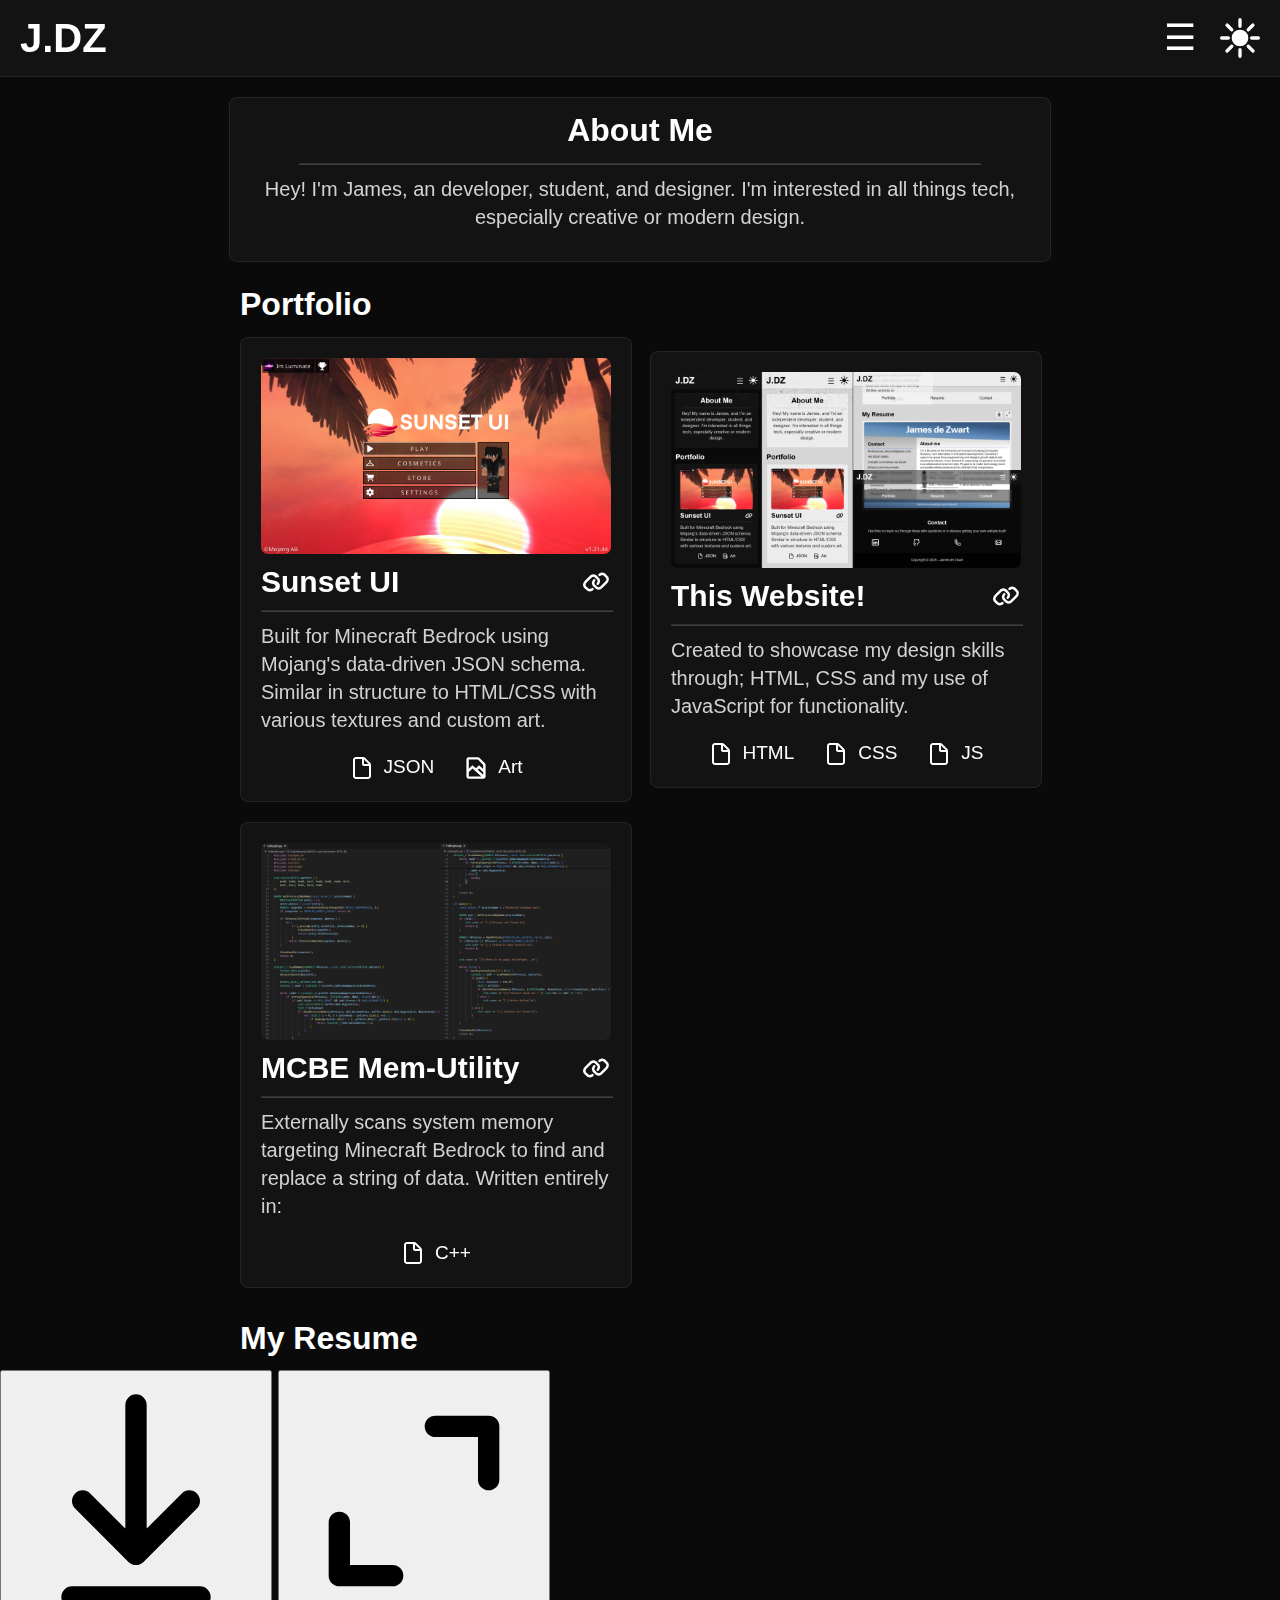
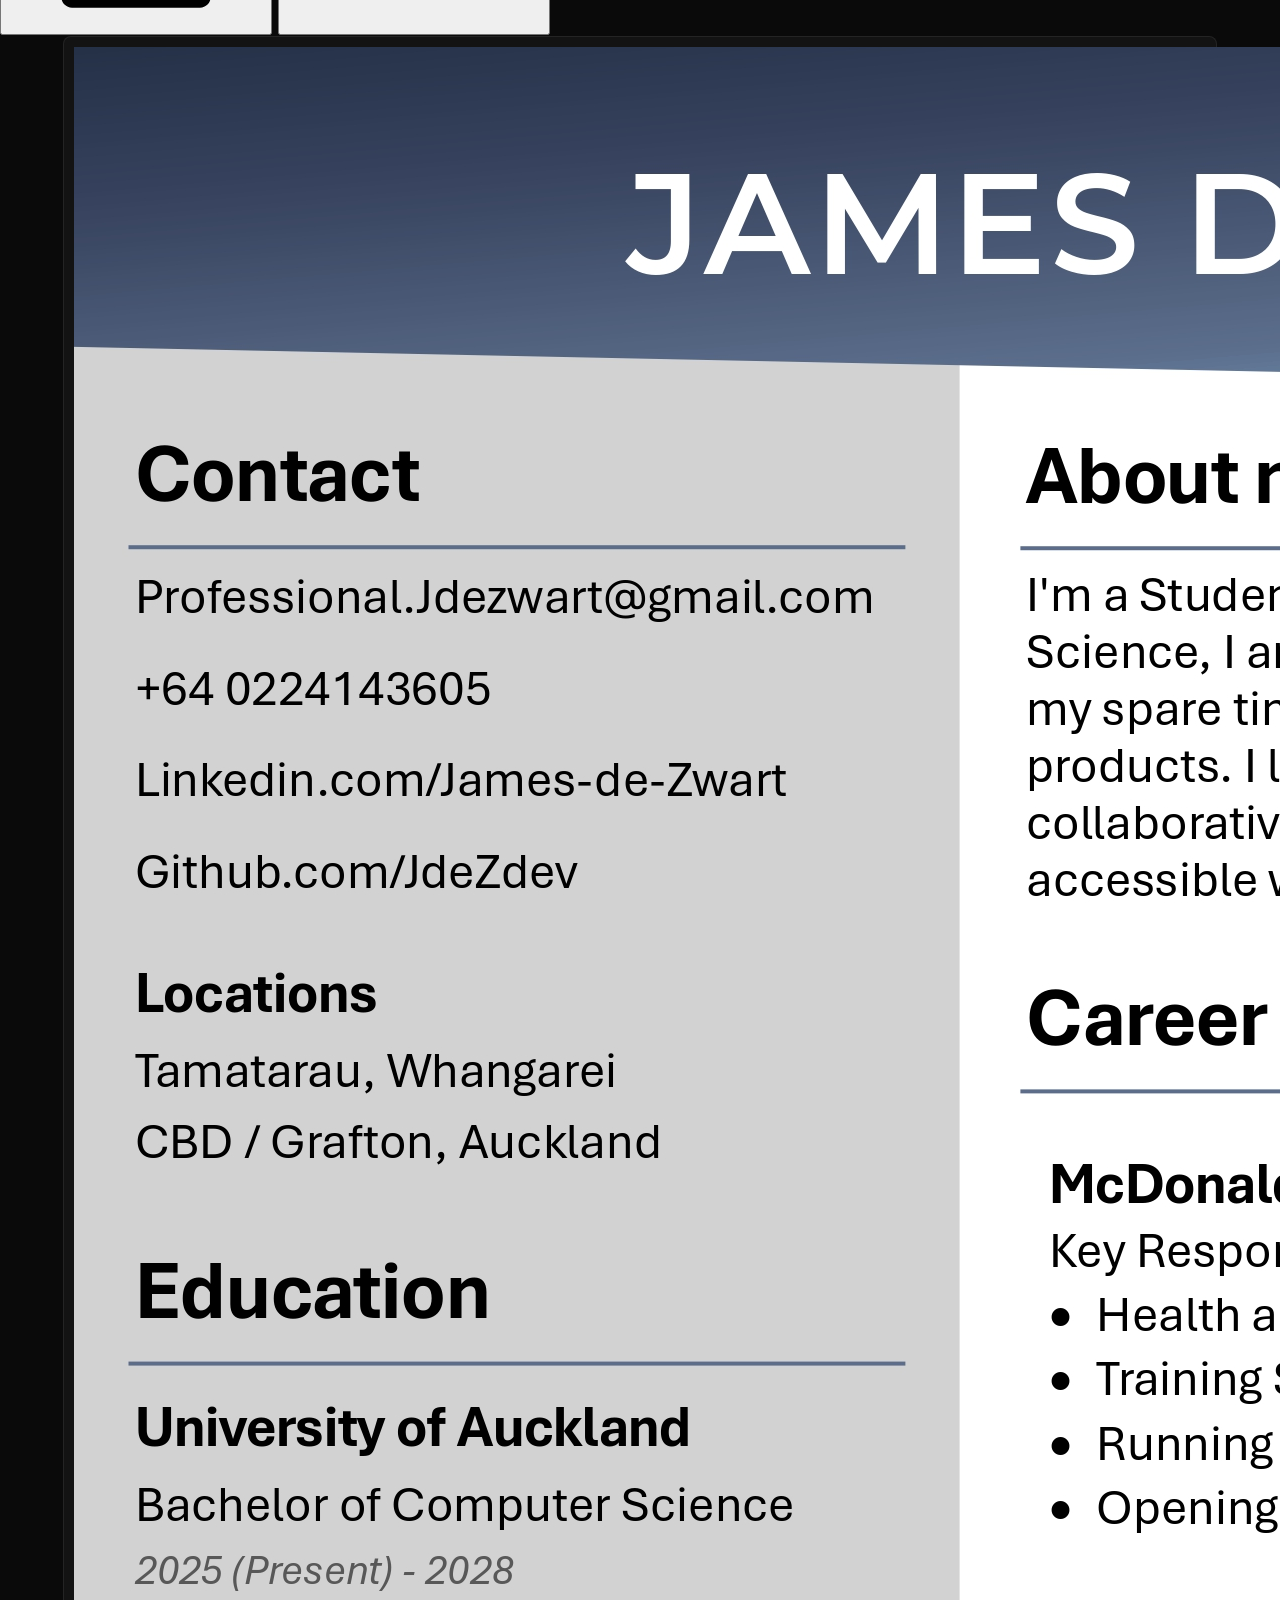
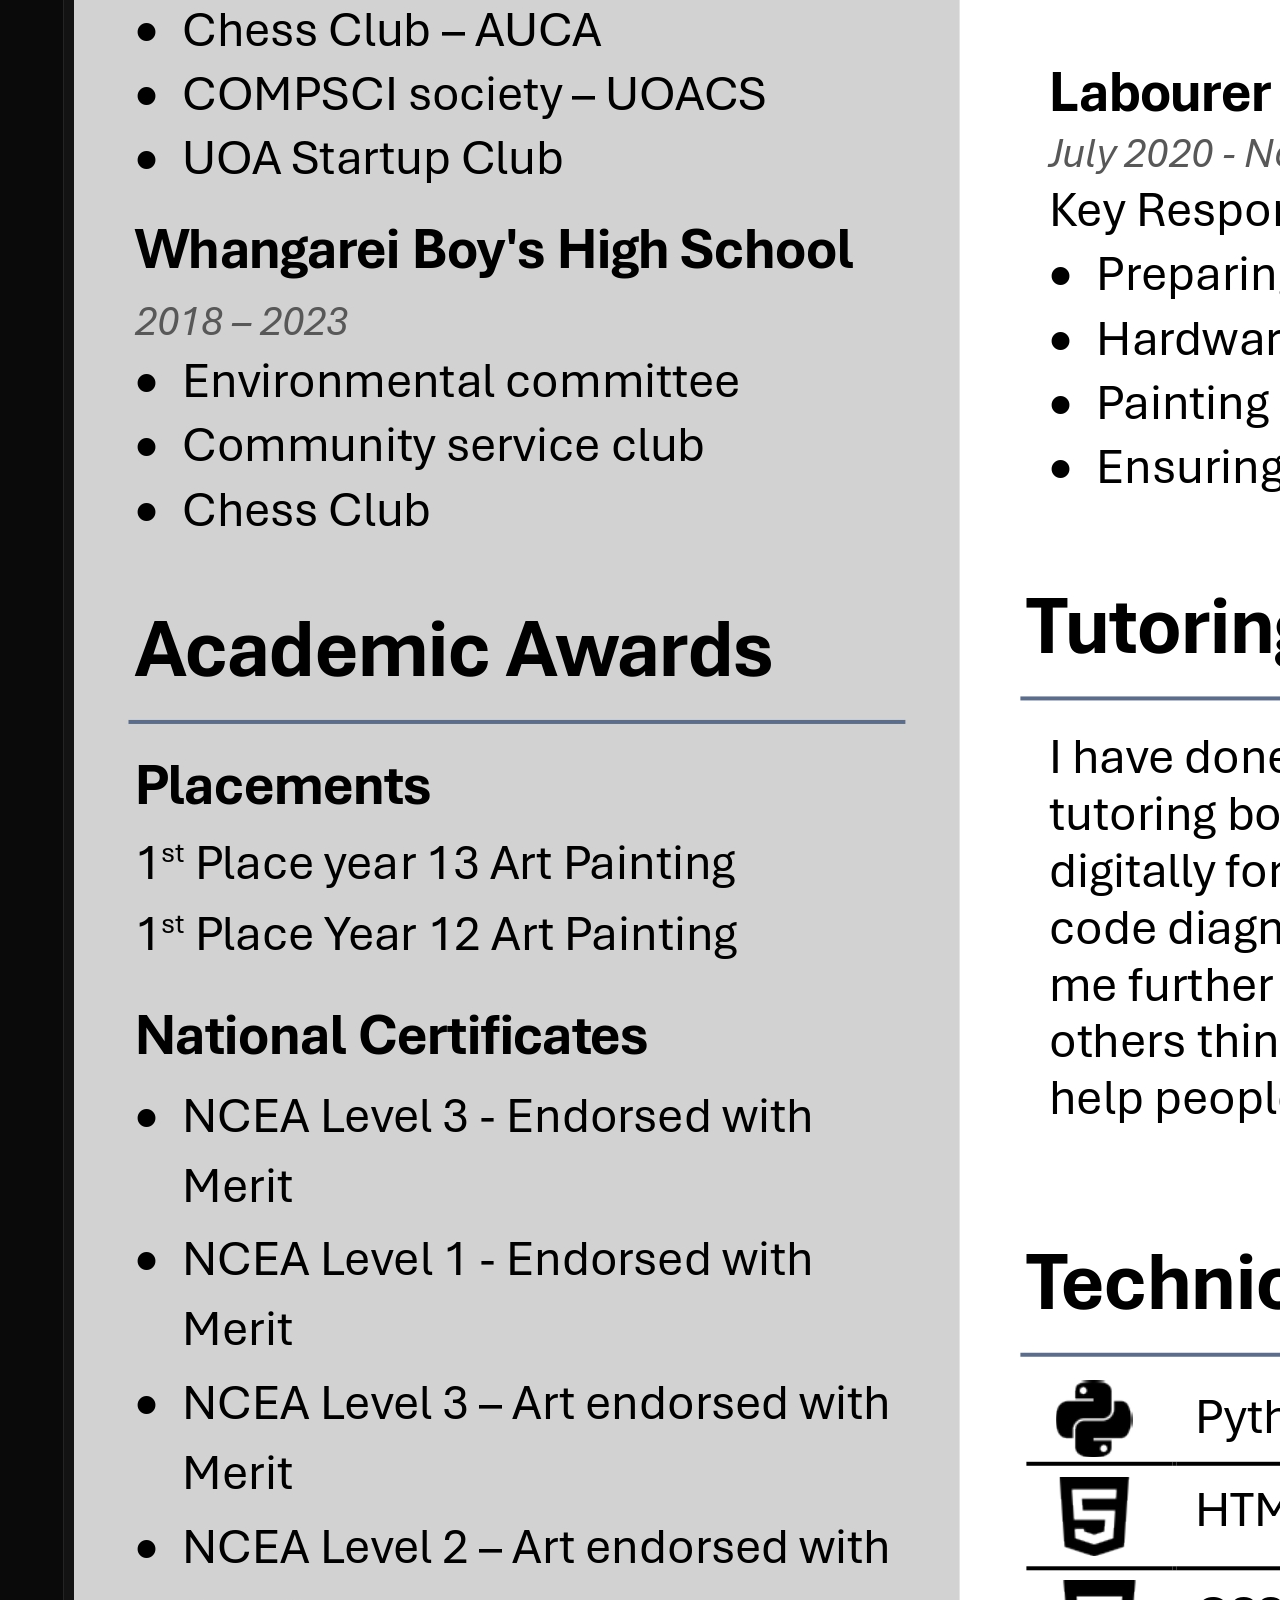
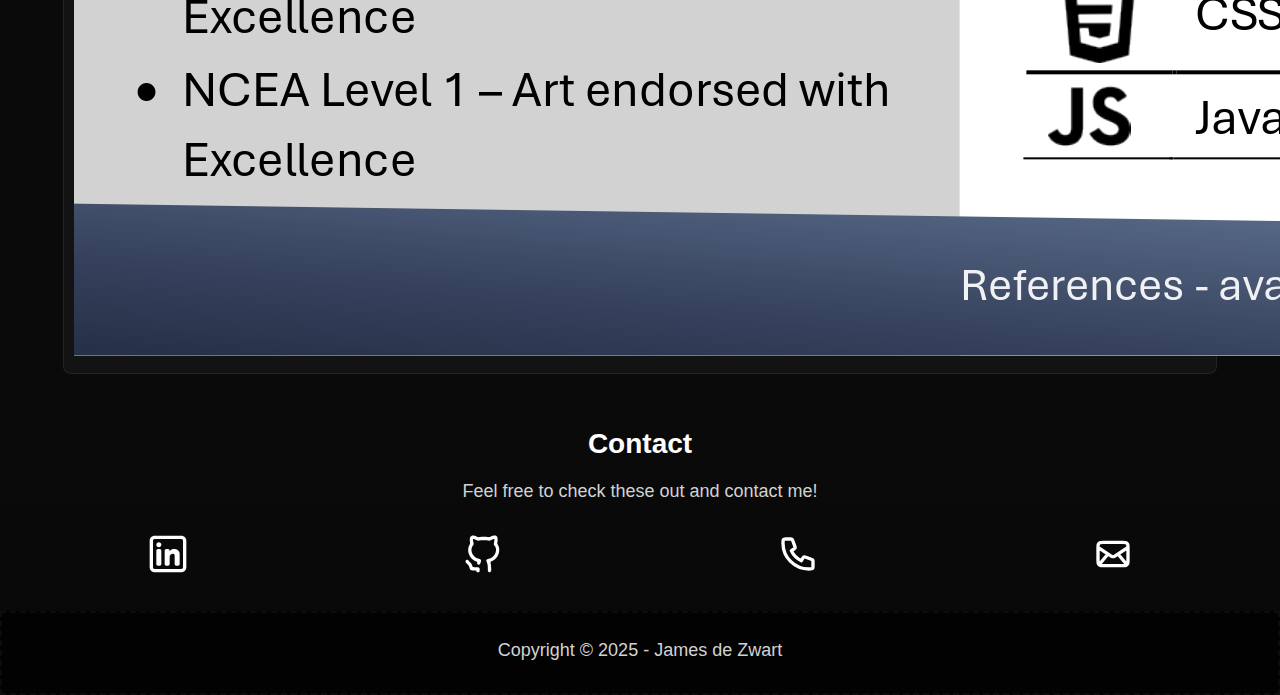
<file: index.html>
<!DOCTYPE html>
<html lang="en">

<head>
    <meta charset="UTF-8" />
    <meta name="viewport" content="width=device-width, initial-scale=1.0" />
    <title>James de Zwart - Portfolio</title>
    <link rel="stylesheet" href="style.css" />
</head>

<body>
    <header>
        <a href="#top">
            <h1>J.DZ</h1>
        </a>
        <div class="nav-buttons">
            <button class="hamburger" id="hamburger-toggle">&#9776;</button>
            <button class="light-toggle" id="light-toggle"><img src="assets/light.svg" alt="Light Mode" /></button>
        </div>
    </header>
    <ul class="nav-links container" id="nav-links">
        <li><a href="#portfolio">Portfolio</a></li>
        <li><a href="#resume">Resume</a></li>
        <li><a href="#contact">Contact</a></li>
    </ul>
    <div class="container" id="about">
        <h2>About Me</h2>
        <hr>
        <p id="portfolio">Hey! I'm James, an developer, student, and designer. I'm interested
            in all things tech, especially creative or modern design.</p>
    </div>
    <section>
        <h2>Portfolio</h2>
        <div class="portfolio">
            <div class="portfolio-card container">
                <img src="assets/Sunset-ui.jpeg" alt="Sunset UI screenshot">
                <div class="card-title">
                    <h3>Sunset UI</h3>
                    <a href="https://github.com/JdeZdev/Sunset-UI" target="_blank">
                        <img src="assets/link.svg" alt="GitHub link">
                    </a>
                </div>
                <hr>
                <p>Built for Minecraft Bedrock using Mojang's data-driven JSON schema. Similar in structure to HTML/CSS
                    with various textures and custom art.</p>
                <div class="file-icons">
                    <div class="file">
                        <img src="assets/document.svg" alt="JSON icon" />
                        <span>JSON</span>
                    </div>
                    <div class="file">
                        <img src="assets/image.svg" alt="Art" />
                        <span>Art</span>
                    </div>
                </div>
            </div>
            <div class="portfolio-card container">
                <img src="assets/Website.jpg" alt="Website screenshot">
                <div class="card-title">
                    <h3>This Website!</h3>
                    <a href="https://github.com/JdeZdev/My-Website" target="_blank">
                        <img src="assets/link.svg" alt="GitHub link">
                    </a>
                </div>
                <hr>
                <p>Created to showcase my design skills through; HTML, CSS and my use of JavaScript for
                    functionality.</p>
                <div class="file-icons">
                    <div class="file">
                        <img src="assets/document.svg" alt="HTML" />
                        <span>HTML</span>
                    </div>
                    <div class="file">
                        <img src="assets/document.svg" alt="CSS" />
                        <span>CSS</span>
                    </div>
                    <div class="file">
                        <img src="assets/document.svg" alt="JS" />
                        <span>JS</span>
                    </div>
                </div>
            </div>
            <div class="portfolio-card container">
                <img src="assets/Code.jpg" alt="EMU screenshot">
                <div class="card-title">
                    <h3>MCBE Mem-Utility</h3>
                    <a href="https://github.com/JdeZdev/External-Minecraft-Utility" target="_blank">
                        <img src="assets/link.svg" alt="GitHub link">
                    </a>
                </div>
                <hr>
                <p>Externally scans system memory targeting Minecraft Bedrock to find and replace a string of data.
                    Written entirely in:
                </p>
                <div class="file-icons">
                    <div class="file">
                        <img src="assets/document.svg" alt="C++" />
                        <span>C++</span>
                    </div>
                </div>
            </div>
        </div>
    </section>
    <br>
    <section id="resume">
        <div class="resume-header">
            <h2>My Resume</h2>
            <div class="resume-controls">
                <a href="assets/CV.jpg" download>
                    <button><img src="assets/download.svg" alt="download" /></button>
                </a>
                <a href="assets/CV - JdZ.pdf" target="_blank">
                    <button><img src="assets/expand.svg" alt="expand" /></button>
                </a>
            </div>
        </div>
        <div class="resume container">
            <img src="assets/CV - JdZ.jpg" id="resume-jpeg" alt="Resume page">
        </div>
    </section>
    <footer class="footer" id="contact">
        <div id="footer-top">
            <h2>Contact</h2>
            <p>Feel free to check these out and contact me!</p>
            <ul>
                <li><a href="https://www.linkedin.com/in/james-de-zwart/"><img src="assets/linkedin.svg"
                            alt="LinkedIn"></a></li>
                <li><a href="https://github.com/JdeZdev"><img src="assets/github.svg" alt="GitHub"></a></li>
                <li><a href="tel:+640224143605"><img src="assets/phone.svg" alt="Phone"></a></li>
                <li><a href="mailto:Professional.Jdezwart@gmail.com"><img src="assets/mail.svg" alt="Email"></a></li>
            </ul>
        </div>
        <div id="footer-bottom">
            <p>Copyright &copy; 2025 - James de Zwart</p>
        </div>
    </footer>
    <script type="module" src="liquid-shader.js"></script>
    <script type="module" src="light-mode.js"></script>

</body>

</html>
</file>
<file: style.css>
/* === Base Styles === */
html,
body {
  font-size: 20px;
  line-height: 1.4;
  margin: 0;
  padding: 0;
  background-color: rgb(10, 10, 10);
  color: white;
  font-family: Arial, Helvetica, sans-serif;
}

.container {
  width: calc(90% - 20px);
  margin: auto;
  border-radius: 8px;
  padding: 10px;
  transition: border-color 0.3s ease, box-shadow 0.3s ease;
  background-color: rgba(27, 27, 27, 0.5);
  border: 1px solid rgba(54, 54, 54, 0.5);
  backdrop-filter: blur(2px);
  -webkit-backdrop-filter: blur(2px);
}

.container:hover {
  border-color: rgba(255, 255, 255, 0.3);
  box-shadow: 0 0 10px rgba(255, 255, 255, 0.2);
}

/* === Light Mode Styles === */

html.light-mode,
body.light-mode {
  font-size: 20px;
  line-height: 1.4;
  margin: 0;
  padding: 0;
  background-color: rgb(214, 214, 214);
  color: white;
  font-family: Arial, Helvetica, sans-serif;
}

body.light-mode .container,
body.light-mode .nav-links,
body.light-mode .portfolio-card {
  background-color: rgba(245, 245, 245, 0.7);
  color: #111;
  border: 1px solid rgba(0, 0, 0, 0.2);
}

body.light-mode header {
  background-color: rgba(245, 245, 245, 0.7);
}

body.light-mode .nav-buttons {
  filter: invert(100%);
}

body.light-mode p {
  color: #272727;
}

body.light-mode h1,
body.light-mode h2,
body.light-mode h3 {
  color: #000000;
}

body.light-mode .container:hover {
  box-shadow: none;
  box-shadow: 0 0 10px rgba(0, 0, 0, 0.2);
}

body.light-mode hr {
  border-color: #000000;
}

body.light-mode #shader-container {
  background-color: transparent;
}

body.light-mode .file-icons {
  filter: invert(90%);
}

body.light-mode .nav-links li a {
  color: #000000;
}

body.light-mode .card-title a img,
body.light-mode footer ul li img {
  filter: invert(0%);
}

body.light-mode .portfolio-card ul li img {
  filter: invert(0%);
}

body.light-mode .footer {
  background: linear-gradient(to bottom, transparent, rgb(255, 255, 255));
}

body.light-mode #footer-bottom {
  background-color: rgb(255, 255, 255);
}

/**/

a {
  text-decoration: none;
  color: white;
}

a:hover {
  filter: invert(50%);
  transition: filter 0.3s ease;
}

h1,
h2,
h3 {
  margin: 0;
  padding: 0;
}

h1 {
  font-size: 2rem;
}

h2 {
  font-size: 1.6rem;
}

h3 {
  font-size: 1.3rem;
}

p {
  width: 88%;
  color: rgb(210, 210, 210);
}

hr {
  width: 100%;
  opacity: 0.2;
}

/* === Shader Section === */
#shader-container {
  background-color: rgb(10, 10, 10);
  z-index: 1;
}

canvas {
  position: absolute;
  top: 0;
  height: 300px;
}

/* === Header === */
header {
  position: sticky;
  top: 0;
  z-index: 10;
  display: flex;
  justify-content: space-between;
  align-items: center;
  padding: 0.5rem 1rem;
  width: 100%;
  height: fit-content;
  box-sizing: border-box;
  background-color: rgba(27, 27, 27, 0.5);
  border-bottom: 1px solid rgba(54, 54, 54, 0.5);
  backdrop-filter: blur(4px);
  -webkit-backdrop-filter: blur(4px);
}

.nav-buttons {
  display: flex;
  align-items: center;
  gap: 1rem;
}

.nav-buttons button {
  width: 40px;
  height: 40px;
  padding: 0;
  background: none;
  border: none;
  color: white;
  cursor: pointer;
  display: flex;
  align-items: center;
  justify-content: center;
}

.nav-buttons button img {
  width: 40px;
  object-fit: contain;
  filter: invert(100%);
}

.light-toggle {
  font-size: 1.5rem;
  background: none;
  border: none;
  color: white;
  cursor: pointer;
}

.hamburger {
  display: block;
  font-size: 1.8rem;
  background: none;
  border: none;
  color: white;
  cursor: pointer;
}

.nav-links {
  display: none;
  position: sticky, relative;
  z-index: 10;

  max-width: calc(90% - 20px);
  width: 800px;
  list-style: none;

  margin: 30px auto;
  border-radius: 8px;
  padding: 10px;
  transition: border-color 0.3s ease, box-shadow 0.3s ease;
  background-color: rgba(27, 27, 27, 0.5);
  border: 1px solid rgba(54, 54, 54, 0.5);
  backdrop-filter: blur(2px);
  -webkit-backdrop-filter: blur(2px);
}

.nav-links:hover {
  border-color: rgba(255, 255, 255, 0.3);
  box-shadow: 0 0 10px rgba(255, 255, 255, 0.2);
}

.nav-links.open {
  display: flex !important;
}

.nav-links li {
  margin: auto;
  padding: 10px 0 10px 0;
}

/* === About Section === */
#about {
  max-width: calc(90% - 20px);
  width: 800px;
  margin: 20px auto;
  margin-bottom: 20px;
  display: flex;
  flex-direction: column;
  align-items: center;
  justify-content: center;
  text-align: center;
}

#about p {
  width: 100%;
  margin-top: 0;
}

#about hr {
  width: 85%;
  opacity: 0.2;
}

/* === Portfolio Section === */
section h2 {
  max-width: calc(90%);
  display: block;
  width: 800px;
  padding-bottom: 10px;
  margin: auto;
}

.portfolio {
  max-width: calc(90%);
  width: 800px;
  margin: auto;
  display: grid;
  grid-template-columns: repeat(auto-fit, minmax(260px, 1fr));
  gap: 1rem;
}

.portfolio-card {
  width: calc(100% - 40px);
  margin: auto;
  display: flex;
  top: 0;
  padding: 20px;
  flex-direction: column;
  background-color: rgba(27, 27, 27, 0.5);
  border: 1px solid rgba(54, 54, 54, 0.5);
  border-radius: 8px;
  backdrop-filter: blur(2px);
  transition: border-color 0.3s ease, box-shadow 0.3s ease;
}

.portfolio-card:hover {
  border-color: rgba(255, 255, 255, 0.3);
  box-shadow: 0 0 10px rgba(255, 255, 255, 0.2);
}

.portfolio-card img {
  object-fit: cover;
  border-radius: 7px;
  margin-bottom: 10px;
}

.card-title {
  display: flex;
  flex-direction: row;
  justify-content: space-between;
  align-items: center;
  padding: 0;
  width: 100%;
  box-sizing: border-box;
  gap: 0.5rem;
}

.card-title h3 {
  display: block;
  font-size: 1.5rem;
  color: white;
  line-height: 1.2;
}

.card-title a {
  width: 30px;
  height: 30px;
}

.card-title a img {
  width: 100%;
  height: 100%;
  margin: 0;
  filter: invert(100%);
}

.portfolio-card p {
  width: 100%;
  margin: 0;
}

.file-icons {
  display: flex;
  flex-wrap: wrap;
  justify-content: center;
  gap: 1.5rem;
  margin-top: 1rem;
}

.file {
  display: inline-flex;
  align-items: center;
  gap: 0.5rem;
  font-size: 0.95rem;
  color: white;
}

.file img {
  width: 24px;
  height: 24px;
  margin: 0;
  object-fit: contain;
  filter: invert(100%);
}

/* === Footer === */
.footer {
  background: linear-gradient(to bottom, transparent, rgb(8, 8, 8));
  text-align: center;
  margin-top: 30px;
}

#footer-top {
  padding: 1rem;
}

#footer-bottom {
  height: 40px;
  background-color: rgb(2, 2, 2);
  color: rgb(160, 160, 160);
  padding: 1rem;
  display: flex;
  align-items: center;
  justify-content: center;
  border: 2px dashed rgba(255, 255, 255, 0.04);
}

#footer-bottom p {
  margin: 0;
  padding-bottom: 5px;
}

footer ul {
  list-style: none;
  display: flex;
  justify-content: center;
  gap: 1rem;
  padding: 0;
  margin: 0;
}

footer ul li {
  margin: auto;
  padding: 10px;
}

footer ul li img {
  width: 40px;
  filter: invert(100%);
}

.footer h2 {
  font-size: 28px;
  margin-bottom: 15px;
}

.footer p {
  font-size: 18px;
  padding-bottom: 20px;
  margin: auto;
}
</file>
